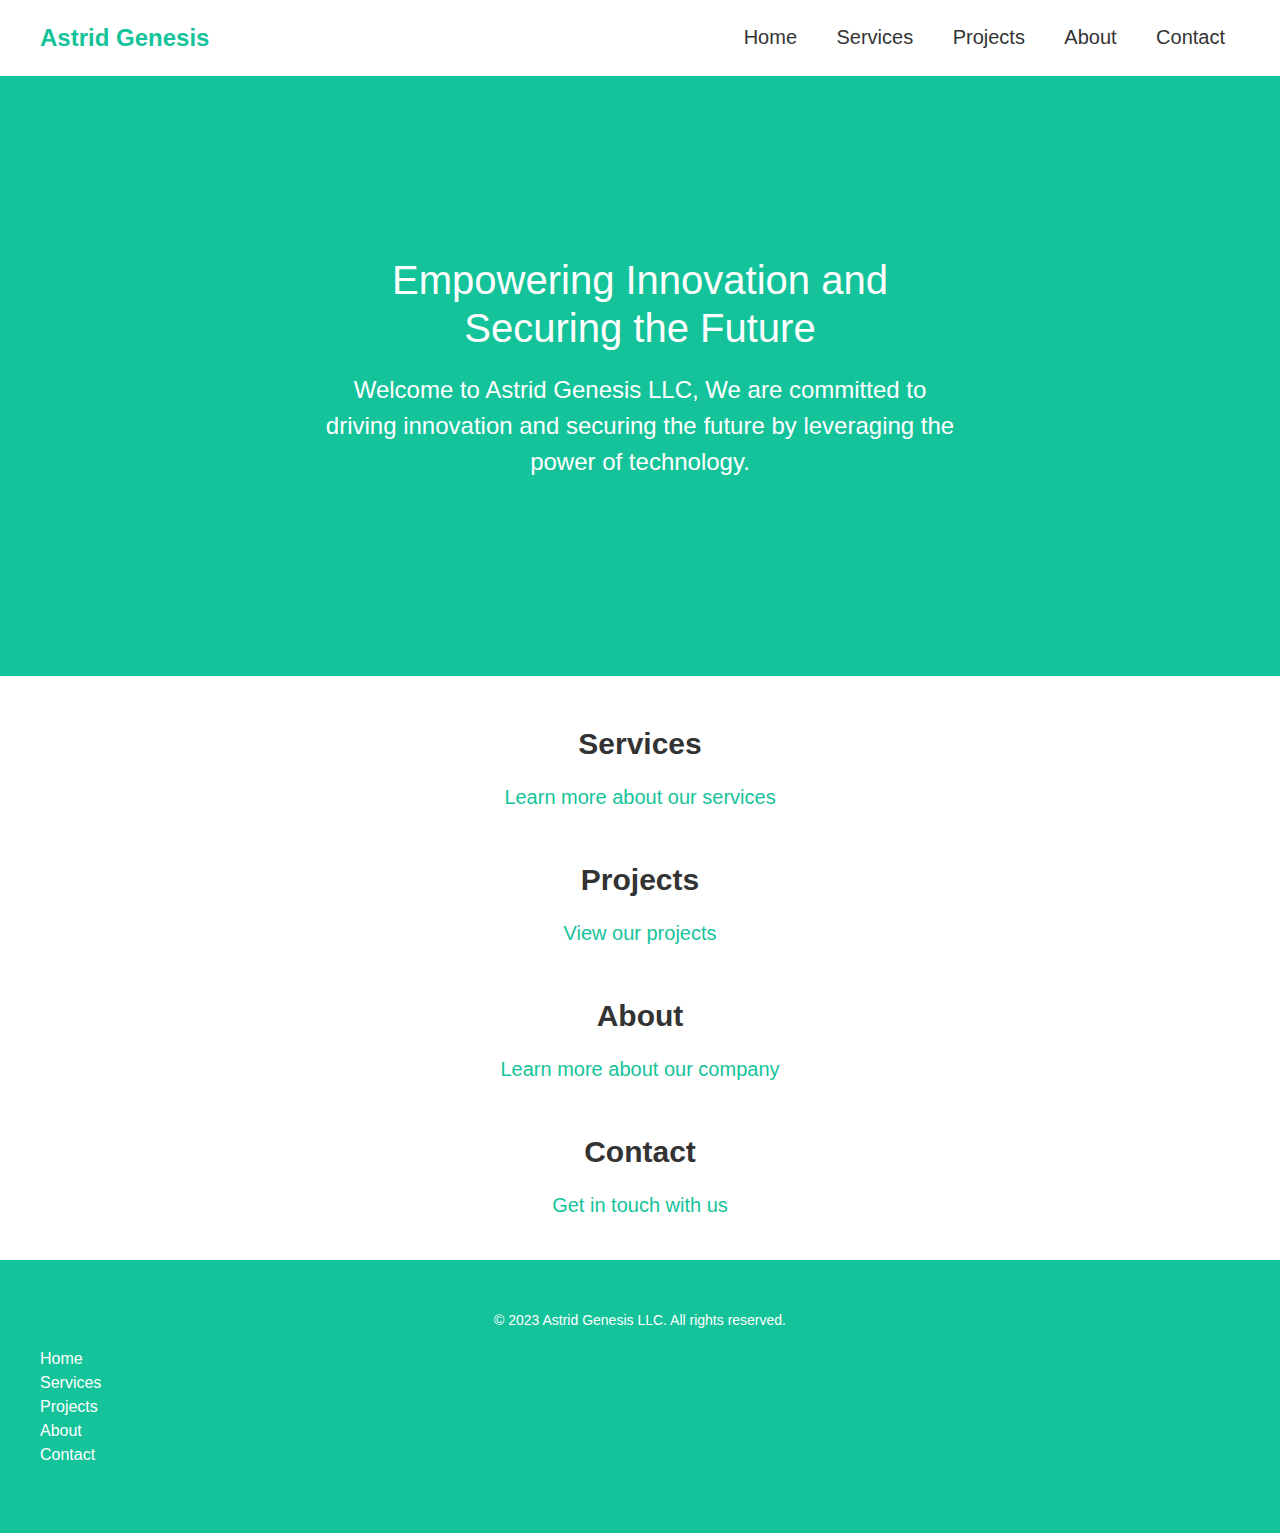
<file: index.html>
<!DOCTYPE html>
    <html lang="en">
    
    <head>
        <meta name="viewport" content="width=device-width, initial-scale=1">
        <meta charset="UTF-8">
        <meta name="viewport" content="width=device-width, initial-scale=1.0">
        <title>Astrid Genesis </title>
        <link href="https://stackpath.bootstrapcdn.com/bootstrap/4.3.1/css/bootstrap.min.css" rel="stylesheet">
        <link href="https://css.gg/app.css" rel="stylesheet">
        <link href="styles.css" rel="stylesheet">
    </head>

<body>
  

    <nav>
        <div class="nav-content">
            <div class="logo">Astrid Genesis</div>
            <ul>
                <li><a href="index.html"><i class="gg-home nav-icon"></i>Home</a></li>
                <li><a href="services.html"><i class="gg-tools nav-icon"></i>Services</a></li>
                <li><a href="projects.html"><i class="gg-file nav-icon"></i>Projects</a></li>
                <li><a href="about.html"><i class="gg-info nav-icon"></i>About</a></li>
                <li><a href="contact.html"><i class="gg-mail nav-icon"></i>Contact</a></li>
            </ul>
        </div>
    </nav>


    <div class="hero-section fadeIn">
        <div class="hero-content">
            <h2>Empowering Innovation and Securing the Future</h2>
            <p>Welcome to Astrid Genesis LLC, We are committed to driving innovation and securing the future by leveraging the power of technology.</p>
        </div>
    </div>

    <div class="container my-8">
        <div class="section">
            <h2 class="section-title">Services</h2>
            <div class="section-content slideUp">
                <a href="services.html">Learn more about our services <i class="gg-arrow-right"></i></a>
            </div>
        </div>

        <div class="section">
            <h2 class="section-title">Projects</h2>
            <div class="section-content slideUp">
                <a href="projects.html">View our projects <i class="gg-arrow-right"></i></a>
            </div>
        </div>

        <div class="section">
            <h2 class="section-title">About</h2>
            <div class="section-content slideUp">
                <a href="about.html">Learn more about our company <i class="gg-arrow-right"></i></a>
            </div>
        </div>

        <div class="section">
            <h2 class="section-title">Contact</h2>
            <div class="section-content slideUp">
                <a href="contact.html">Get in touch with us <i class="gg-arrow-right"></i></a>
            </div>
        </div>
    </div>

    <footer>
        <div class="footer-content">
            <p>&copy; 2023 Astrid Genesis LLC. All rights reserved.</p>
            <ul>
                <li><a href="index.html">Home</a></li>
                <li><a href="services.html">Services</a></li>
                <li><a href="projects.html">Projects</a></li>
                <li><a href="about.html">About</a></li>
                <li><a href="contact.html">Contact</a></li>
            </ul>
        </div>
    </footer>


    <script>
        // Animation for sections
        const sections = document.querySelectorAll('.section');
        const observer = new IntersectionObserver((entries, observer) => {
            entries.forEach(entry => {
                if (entry.isIntersecting) {
                    entry.target.classList.add('slideUp');
                }
            });
        }, { threshold: 0.2 });

        sections.forEach(section => {
            observer.observe(section);
        });
    </script>
</body>

</html>
</file>
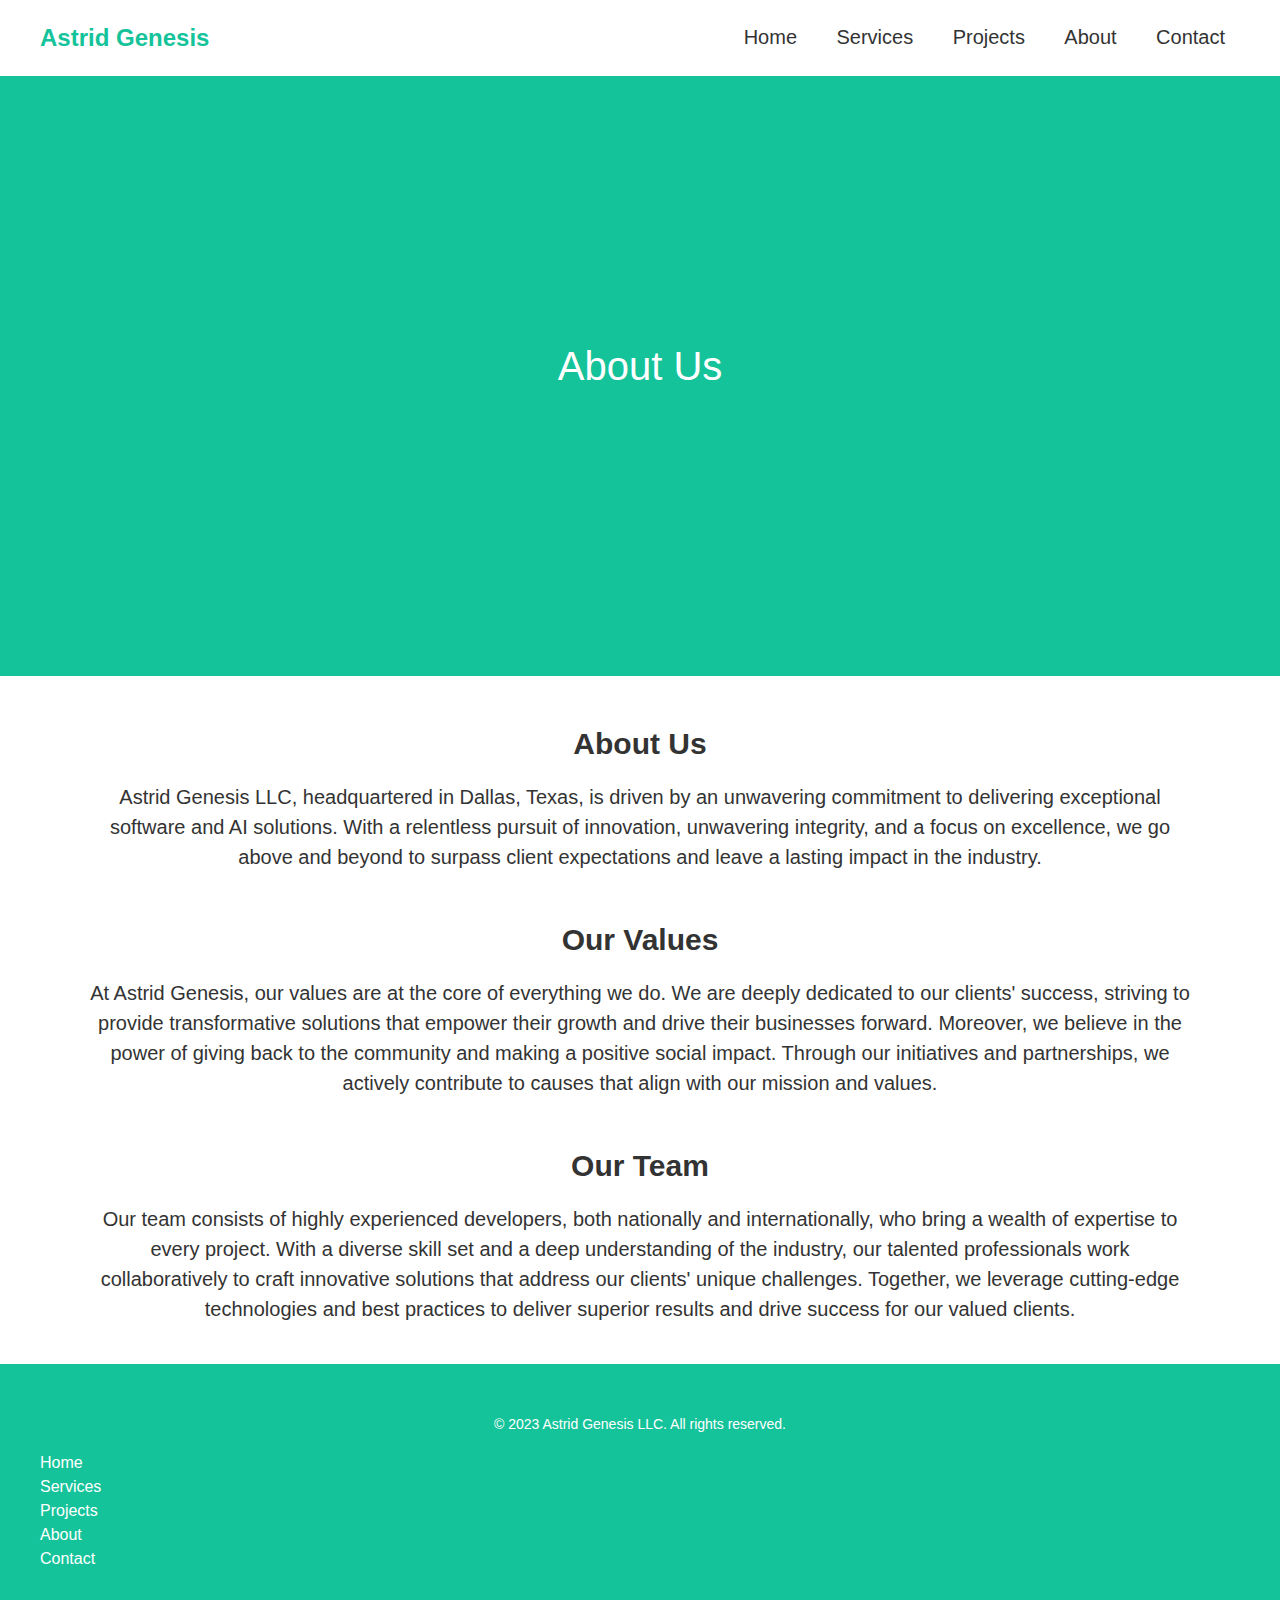
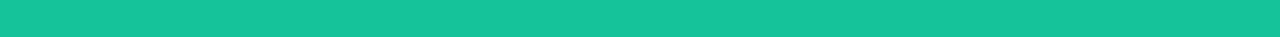
<file: about.html>
<!DOCTYPE html>
<html lang="en">

<head>
    <meta charset="UTF-8">
    <meta name="viewport" content="width=device-width, initial-scale=1.0">
    <meta name="viewport" content="width=device-width, initial-scale=1">
    <title>About | Astrid Genesis LLC</title>
    <link href="https://stackpath.bootstrapcdn.com/bootstrap/4.3.1/css/bootstrap.min.css" rel="stylesheet">
    <link href="https://css.gg/app.css" rel="stylesheet">
    <link href="styles.css" rel="stylesheet">
</head>

<body>
    <nav>
        <div class="nav-content">
            <div class="logo">Astrid Genesis</div>
            <ul>
                <li><a href="index.html"><i class="gg-home nav-icon"></i>Home</a></li>
                <li><a href="services.html"><i class="gg-tools nav-icon"></i>Services</a></li>
                <li><a href="projects.html"><i class="gg-file nav-icon"></i>Projects</a></li>
                <li><a href="about.html"><i class="gg-info nav-icon"></i>About</a></li>
                <li><a href="contact.html"><i class="gg-mail nav-icon"></i>Contact</a></li>
            </ul>
        </div>
    </nav>

    <div class="hero-section fadeIn">
        <div class="hero-content">
            <h2>About Us</h2>
            <p></p>
        </div>
    </div>

<div class="container my-8">
    <div class="section">
        <h2 class="section-title">About Us</h2>
        <div class="section-content slideUp">
            <p>Astrid Genesis LLC, headquartered in Dallas, Texas, is driven by an unwavering commitment to delivering exceptional software and AI solutions. With a relentless pursuit of innovation, unwavering integrity, and a focus on excellence, we go above and beyond to surpass client expectations and leave a lasting impact in the industry.</p>
        </div>
    </div>

    <div class="section">
        <h2 class="section-title">Our Values</h2>
        <div class="section-content slideUp">
            <p>At Astrid Genesis, our values are at the core of everything we do. We are deeply dedicated to our clients' success, striving to provide transformative solutions that empower their growth and drive their businesses forward. Moreover, we believe in the power of giving back to the community and making a positive social impact. Through our initiatives and partnerships, we actively contribute to causes that align with our mission and values.</p>
        </div>
    </div>

    <div class="section">
        <h2 class="section-title">Our Team</h2>
        <div class="section-content slideUp">
            <p>Our team consists of highly experienced developers, both nationally and internationally, who bring a wealth of expertise to every project. With a diverse skill set and a deep understanding of the industry, our talented professionals work collaboratively to craft innovative solutions that address our clients' unique challenges. Together, we leverage cutting-edge technologies and best practices to deliver superior results and drive success for our valued clients.</p>
        </div>
    </div>
    </div>

    <footer>
        <div class="footer-content">
            <p>&copy; 2023 Astrid Genesis LLC. All rights reserved.</p>
            <ul>
                <li><a href="index.html">Home</a></li>
                <li><a href="services.html">Services</a></li>
                <li><a href="projects.html">Projects</a></li>
                <li><a href="about.html">About</a></li>
                <li><a href="contact.html">Contact</a></li>
            </ul>
        </div>
    </footer>


    <script>
        // Animation for sections
        const sections = document.querySelectorAll('.section');
        const observer = new IntersectionObserver((entries, observer) => {
            entries.forEach(entry => {
                if (entry.isIntersecting) {
                    entry.target.classList.add('slideUp');
                }
            });
        }, { threshold: 0.2 });

        sections.forEach(section => {
            observer.observe(section);
        });
    </script>
</body>

</html>
</file>
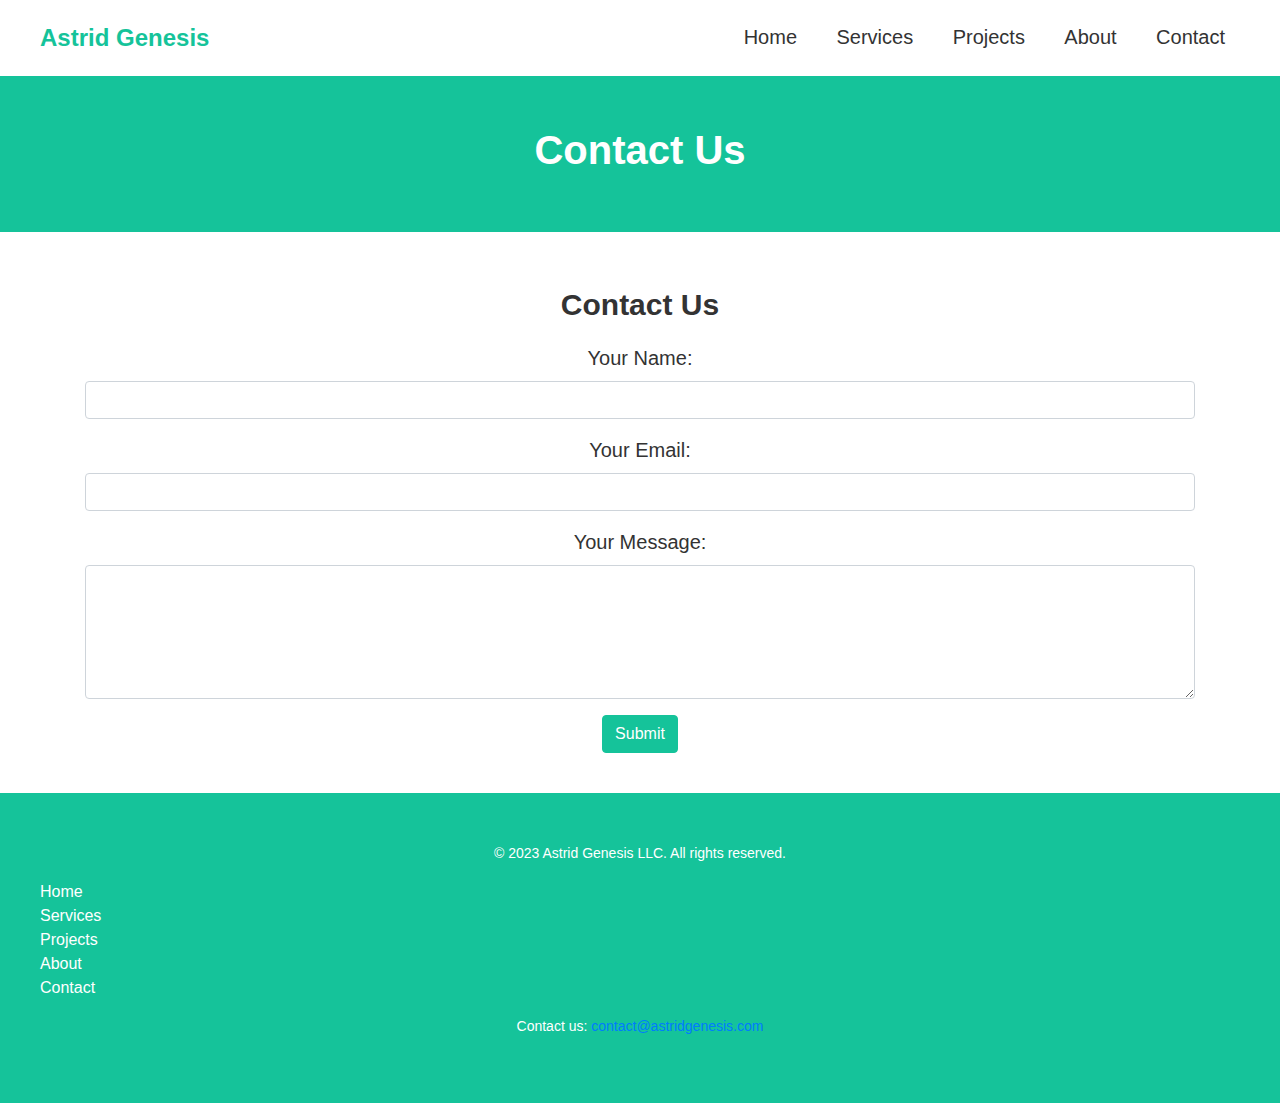
<file: contact.html>
<!DOCTYPE html>
<html lang="en">

<head>
    <meta charset="UTF-8">
    <meta name="viewport" content="width=device-width, initial-scale=1.0">
    <meta name="viewport" content="width=device-width, initial-scale=1">
    <title>Contact</title>
    <link href="https://stackpath.bootstrapcdn.com/bootstrap/4.3.1/css/bootstrap.min.css" rel="stylesheet">
    <link href="https://css.gg/app.css" rel="stylesheet">
    <link href="styles.css" rel="stylesheet">
</head>

<body>


    <nav>
        <div class="nav-content">
            <div class="logo">Astrid Genesis</div>
            <ul>
                <li><a href="index.html"><i class="gg-home nav-icon"></i>Home</a></li>
                <li><a href="services.html"><i class="gg-tools nav-icon"></i>Services</a></li>
                <li><a href="projects.html"><i class="gg-file nav-icon"></i>Projects</a></li>
                <li><a href="about.html"><i class="gg-info nav-icon"></i>About</a></li>
                <li><a href="contact.html"><i class="gg-mail nav-icon"></i>Contact</a></li>
            </ul>
        </div>
    </nav>
    <header>
        <h1>Contact Us</h1>
    </header>

    <div class="container my-8">
        <div class="section">
            <h2 class="section-title">Contact Us</h2>
            <div class="section-content slideUp">
                <form action="submit_form.php" method="post">
                    <div class="form-group">
                        <label for="name">Your Name:</label>
                        <input type="text" id="name" name="name" class="form-control" required>
                    </div>
                    <div class="form-group">
                        <label for="email">Your Email:</label>
                        <input type="email" id="email" name="email" class="form-control" required>
                    </div>
                    <div class="form-group">
                        <label for="message">Your Message:</label>
                        <textarea id="message" name="message" class="form-control" rows="5" required></textarea>
                    </div>
                    <div class="form-group">
                        <button type="submit" class="btn btn-primary">Submit</button>
                    </div>
                </form>
            </div>
        </div>
    </div>

    <footer>
        <div class="footer-content">
            <p>&copy; 2023 Astrid Genesis LLC. All rights reserved.</p>
            <ul>
                <li><a href="index.html">Home</a></li>
                <li><a href="services.html">Services</a></li>
                <li><a href="projects.html">Projects</a></li>
                <li><a href="about.html">About</a></li>
                <li><a href="contact.html">Contact</a></li>
            </ul>
        </div>
        <div class="contact-info">
            <p>Contact us: <a href="mailto:info@astridgenesis.com">contact@astridgenesis.com</a></p>
        </div>
        </div>
    </footer>


</body>

</html>
</file>
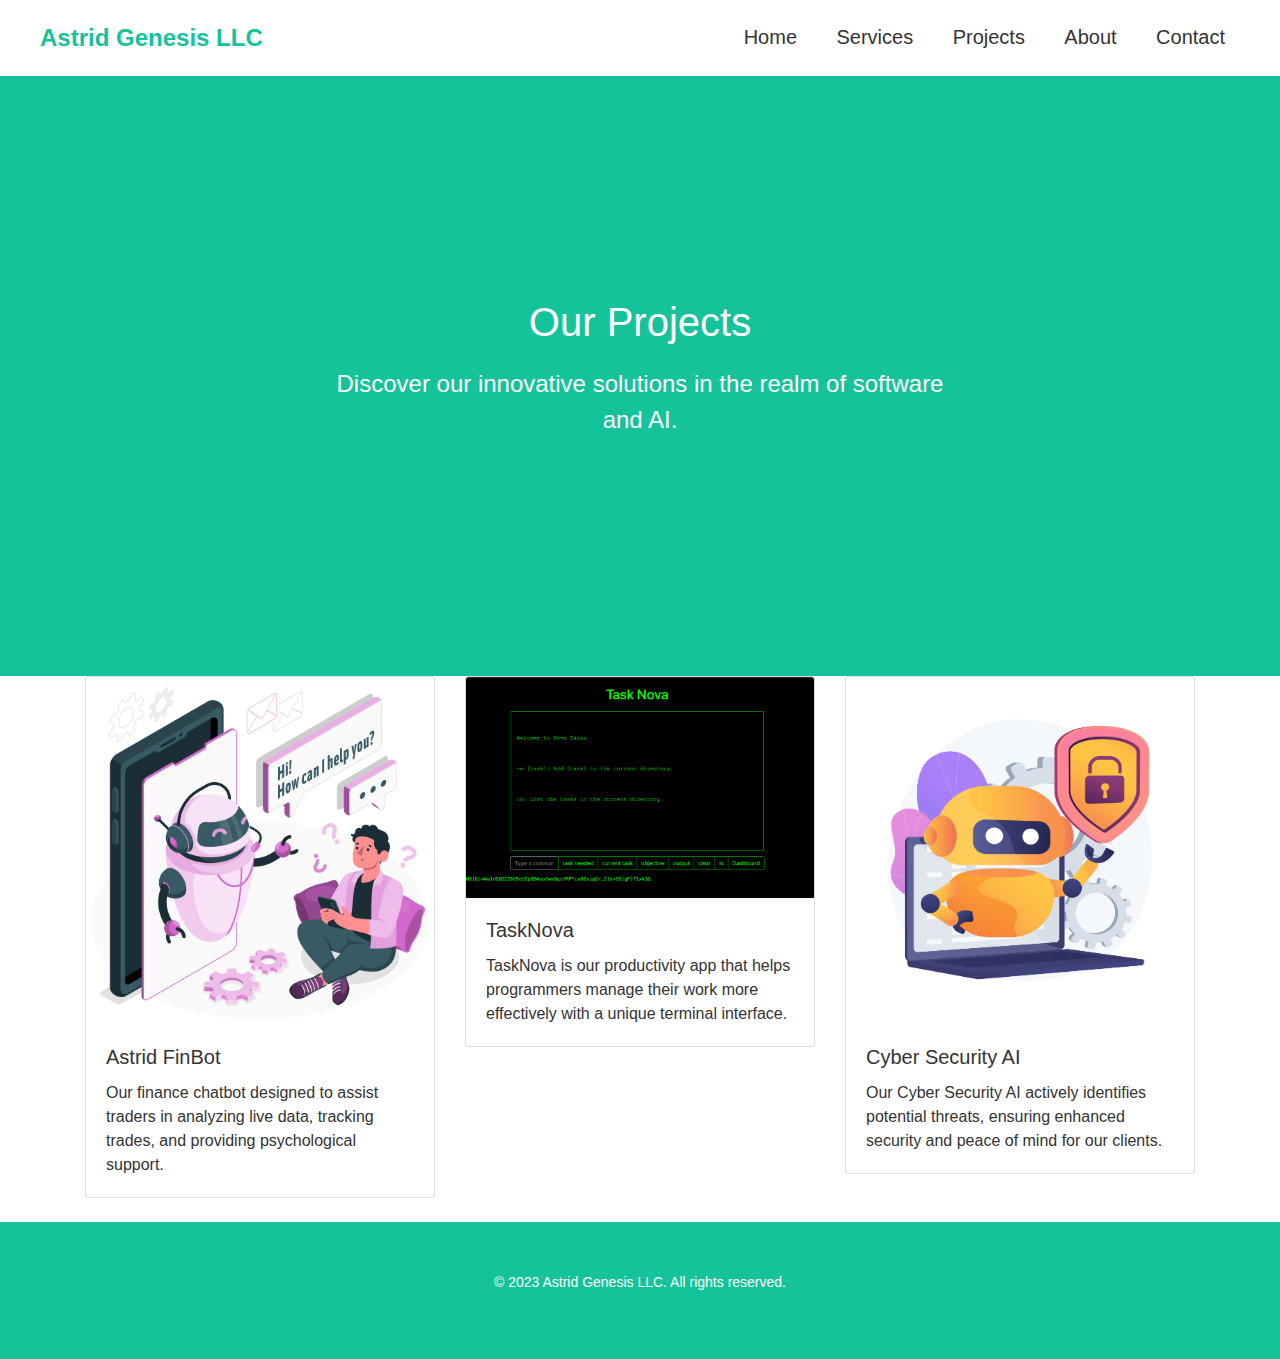
<file: projects.html>
<!DOCTYPE html>
<html lang="en">

<head>
    <meta charset="UTF-8">
    <meta name="viewport" content="width=device-width, initial-scale=1.0">
    <title>Projects | Astrid Genesis LLC</title>
    <link href="https://stackpath.bootstrapcdn.com/bootstrap/4.3.1/css/bootstrap.min.css" rel="stylesheet">
    <link href="https://css.gg/app.css" rel="stylesheet">
    <link href="styles.css" rel="stylesheet">
</head>

<body>
    <nav>
        <div class="nav-content">
            <div class="logo">Astrid Genesis LLC</div>
            <ul>
                <li><a href="index.html"></i>Home</a></li>
                <li><a href="services.html"><i class="gg-tools nav-icon"></i>Services</a></li>
                <li><a href="projects.html"><i class="gg-file nav-icon"></i>Projects</a></li>
                <li><a href="about.html"><i class="gg-info nav-icon"></i>About</a></li>
                <li><a href="contact.html"><i class="gg-mail nav-icon"></i>Contact</a></li>
            </ul>
        </div>
    </nav>

    <div class="hero-section fadeIn">
        <div class="hero-content">
            <h2>Our Projects</h2>
            <p>Discover our innovative solutions in the realm of software and AI.</p>
        </div>
    </div>

    <div class="container my-8">
        <div class="row">
            <div class="col-md-6 col-lg-4 mb-4">
                <div class="card slideUp">
                    <img src="/images/5162744.jpg" alt="Astrid AI" class="card-img-top">
                    <div class="card-body">
                        <h5 class="card-title">Astrid FinBot</h5>
                        <p class="card-text">Our finance chatbot designed to assist traders in analyzing live data, tracking trades, and providing psychological support.</p>
                    </div>
                </div>
            </div>

            <div class="col-md-6 col-lg-4 mb-4"> 
                <div class="card slideUp">
                    <img src="/images/screen.png" alt="TaskNova" class="card-img-top">
                    <div class="card-body">
                        <h5 class="card-title">TaskNova</h5>
                        <p class="card-text">TaskNova is our productivity app that helps programmers manage their work more effectively with a unique terminal interface.</p>
                    </div>
                </div>
            </div>

            <div class="col-md-6 col-lg-4 mb-4">
                <div class="card slideUp">
                    <img src="/images/Wavy_Tech-24_Single-05.jpg" alt="Cyber Security AI" class="card-img-top">
                    <div class="card-body">
                        <h5 class="card-title">Cyber Security AI</h5>
                        <p class="card-text">Our Cyber Security AI actively identifies potential threats, ensuring enhanced security and peace of mind for our clients.</p>
                    </div>
                </div>
            </div>
        </div>
    </div>

    <footer>
        <p>&copy; 2023 Astrid Genesis LLC. All rights reserved.</p>
    </footer>

    <script>
        // Animation for cards
        const cards = document.querySelectorAll('.card');
        const observer = new IntersectionObserver((entries, observer) => {
            entries.forEach(entry => {
                if (entry.isIntersecting) {
                    entry.target.classList.add('slideUp');
                }
            });
        }, { threshold: 0.2 });

        cards.forEach(card => {
            observer.observe(card);
        });
    </script>
</body>

</html>
</file>
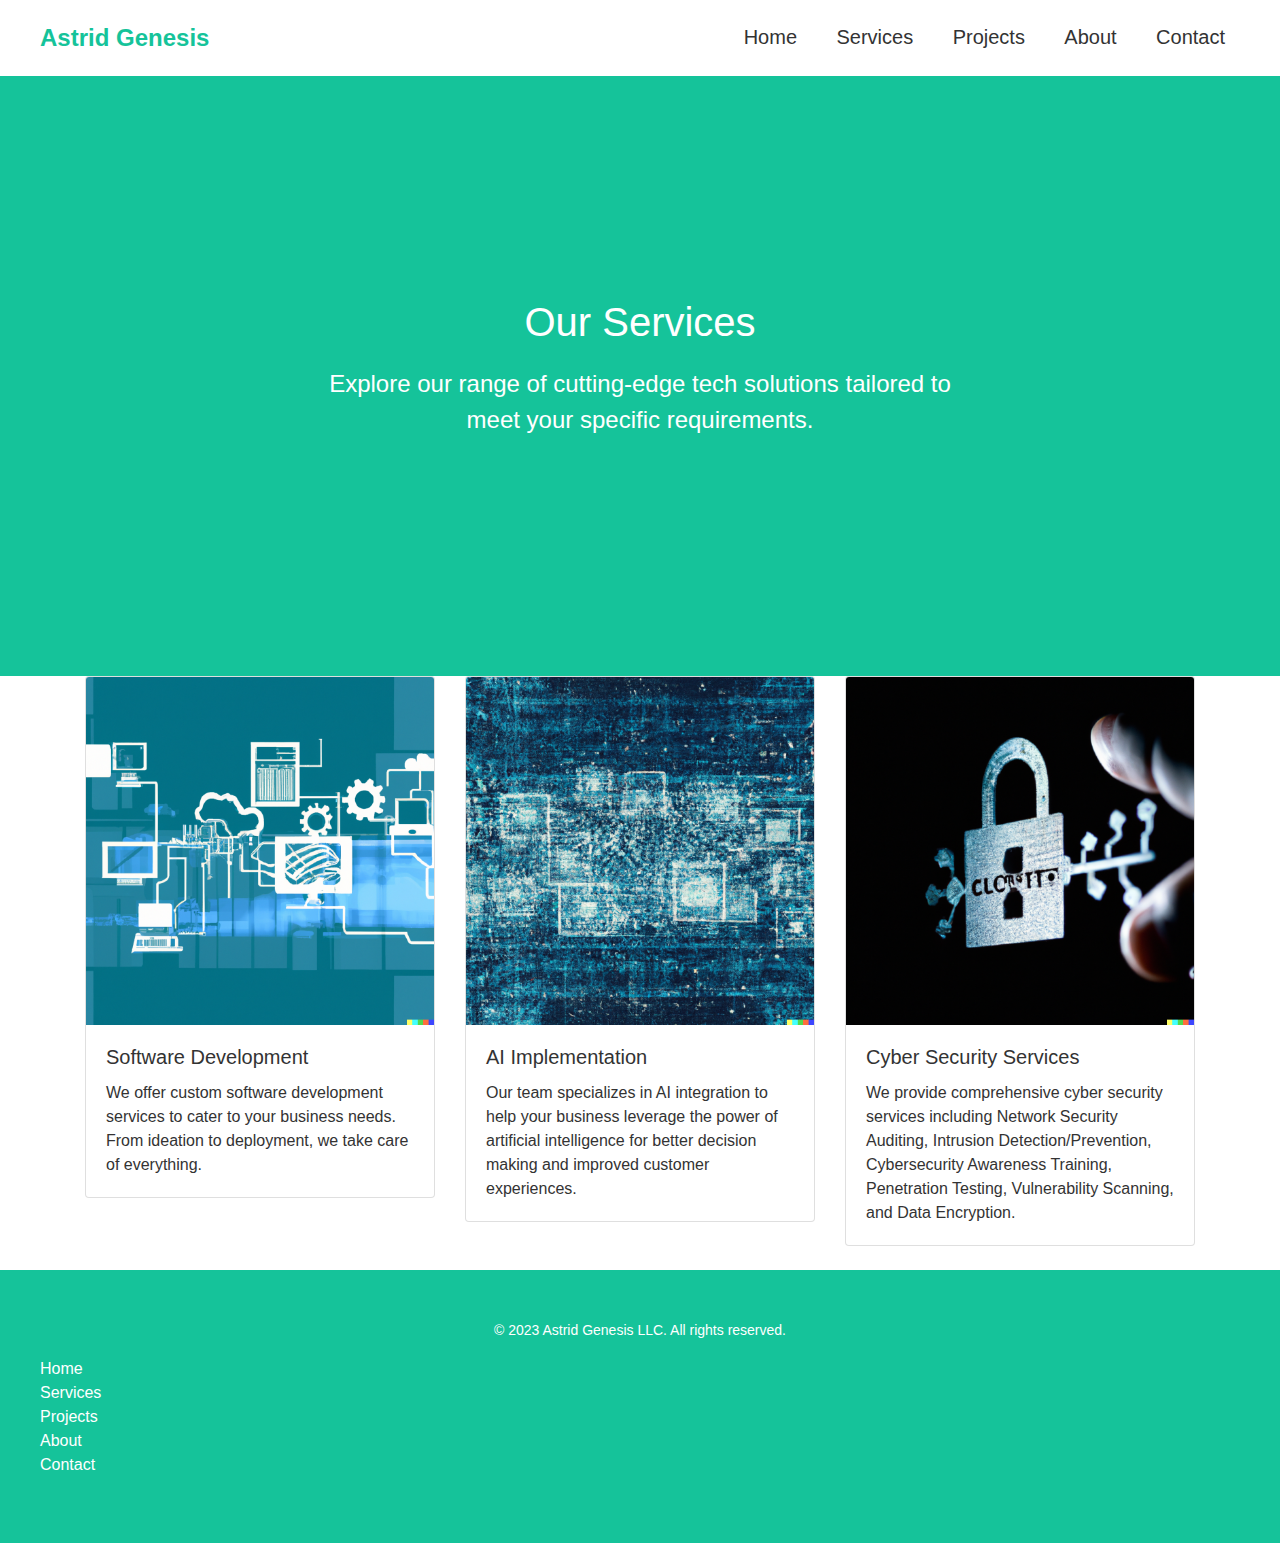
<file: services.html>
<!DOCTYPE html>
<html lang="en">

<head>
    <meta charset="UTF-8">
    <meta name="viewport" content="width=device-width, initial-scale=1.0">
    <meta name="viewport" content="width=device-width, initial-scale=1">
    <title>About | Astrid Genesis LLC</title>
    <title>Services | Astrid Genesis LLC</title>
    <link href="https://stackpath.bootstrapcdn.com/bootstrap/4.3.1/css/bootstrap.min.css" rel="stylesheet">
    <link href="https://css.gg/app.css" rel="stylesheet">
    <link href="styles.css" rel="stylesheet">
</head>

<body>
    <nav>
        <div class="nav-content">
            <div class="logo">Astrid Genesis</div>
            <ul>
                <li><a href="#"><i class="gg-home nav-icon"></i>Home</a></li>
                <li><a href="services.html"><i class="gg-tools nav-icon"></i>Services</a></li>
                <li><a href="projects.html"><i class="gg-file nav-icon"></i>Projects</a></li>
                <li><a href="about.html"><i class="gg-info nav-icon"></i>About</a></li>
                <li><a href="contact.html"><i class="gg-mail nav-icon"></i>Contact</a></li>
            </ul>
        </div>
    </nav>

    <div class="hero-section fadeIn">
        <div class="hero-content">
            <h2>Our Services</h2>
            <p>Explore our range of cutting-edge tech solutions tailored to meet your specific requirements.</p>
        </div>
    </div>

    <div class="container my-8">
        <div class="row">
            <div class="col-md-6 col-lg-4 mb-4">
                <div class="card slideUp">
                    <img src="/images/DALL·E 2023-05-26 02.14.48 -  _Find a captivating image for our website that represents software development. It should convey coding, problem-solving, and creativity, showcasing .png" alt="Software Development" class="card-img-top"> <!-- add this line -->
                    <div class="card-body">
                        <h5 class="card-title">Software Development</h5>
                        <p class="card-text">We offer custom software development services to cater to your business needs. From ideation to deployment, we take care of everything.</p>
                    </div>
                </div>
            </div>
    
            <div class="col-md-6 col-lg-4 mb-4">
                <div class="card slideUp">
                    <img src="/images/DALL·E 2023-05-26 02.08.59 - _Find a captivating image representing AI implementation. It should capture the essence of AI technology, appeal to visitors, and showcase our experti.png" alt="AI Implementation" class="card-img-top"> <!-- add this line -->
                    <div class="card-body">
                        <h5 class="card-title">AI Implementation</h5>
                        <p class="card-text">Our team specializes in AI integration to help your business leverage the power of artificial intelligence for better decision making and improved customer experiences.</p>
                    </div>
                </div>
            </div>
    
            <div class="col-md-6 col-lg-4 mb-4">
                <div class="card slideUp">
                    <img src="/images/DALL·E 2023-05-26 02.06.45 - _Find a captivating cybersecurity image for our website that conveys security, technology, and innovation. Choose an image that reflects our commitmen.png" alt="Cyber Security Services" class="card-img-top"> <!-- add this line -->
                    <div class="card-body">
                        <h5 class="card-title">Cyber Security Services</h5>
                        <p class="card-text">We provide comprehensive cyber security services including Network Security Auditing, Intrusion Detection/Prevention, Cybersecurity Awareness Training, Penetration Testing, Vulnerability Scanning, and Data Encryption.</p>
                    </div>
                </div>
            </div>
        </div>
    </div>

    <footer>
        <div class="footer-content">
            <p>&copy; 2023 Astrid Genesis LLC. All rights reserved.</p>
            <ul>
                <li><a href="index.html">Home</a></li>
                <li><a href="services.html">Services</a></li>
                <li><a href="projects.html">Projects</a></li>
                <li><a href="about.html">About</a></li>
                <li><a href="contact.html">Contact</a></li>
            </ul>
        </div>
    </footer>

    <script>
        // Animation for cards
        const cards = document.querySelectorAll('.card');
        const observer = new IntersectionObserver((entries, observer) => {
            entries.forEach(entry => {
                if (entry.isIntersecting) {
                    entry.target.classList.add('slideUp');
                }
            });
        }, { threshold: 0.2 });

        cards.forEach(card => {
            observer.observe(card);
        });
    </script>
</body>

</html>
</file>
<file: styles.css>
/* Custom Styles */
body {
    font-family: 'Helvetica Neue', sans-serif;
    color: #333;
    background-color: #fff;
}

header {
    background-color: #15C39A;
    padding: 50px 0;
    color: #fff;
    border-bottom: 5px solid #fff;
}

header h1 {
    font-size: 40px;
    font-weight: 700;
    text-align: center;
}

nav {
    background-color: #fff;
    box-shadow: 0px 2px 15px rgba(0,0,0,0.1);
    padding: 20px 0;
}

nav .nav-content {
    display: flex;
    justify-content: space-between;
    align-items: center;
    max-width: 1200px;
    margin: 0 auto;
}

nav .logo {
    font-size: 24px;
    font-weight: 700;
    color: #15C39A;
}

nav ul {
    list-style-type: none;
    padding: 0;
    text-align: center;
    margin-bottom: 0;
}

nav ul li {
    display: inline;
    margin: 0 15px;
}

nav ul li a {
    color: #333;
    text-decoration: none;
    font-weight: 500;
    font-size: 20px;
    transition: color 0.3s ease-in-out;
}

nav ul li a:hover {
    color: #15C39A;
}

.hero-section {
    background-color: #15C39A;
    height: 600px;
    display: flex;
    justify-content: center;
    align-items: center;
}

.hero-content {
    text-align: center;
    color: #fff;
    width: 50%;
}

.hero-content h2 {
    font-size: 40px;
    font-weight: 500;
    margin-bottom: 20px;
}

.hero-content p {
    font-size: 24px;
}

.section-title {
    font-size: 30px;
    font-weight: 600;
    margin: 50px 0 20px;
    text-align: center;
}

.section-content {
    text-align: center;
    font-size: 20px;
    margin-bottom: 40px;
}

.section-content a {
    color: #15C39A;
}

.section-content a:hover {
    color: #0e7552;
    text-decoration: none;
}

footer {
    background-color: #15C39A;
    padding: 50px 0;
    color: #fff;
}

footer p {
    text-align: center;
    font-size: 14px;
}

/* Animations */
@keyframes fadeIn {
    from {
        opacity: 0;
    }
    to {
        opacity: 1;
    }
}

.fadeIn {
    animation-name: fadeIn;
    animation-duration: 1s;
    animation-fill-mode: forwards;
}

@keyframes slideUp {
    from {
        transform: translateY(50px);
        opacity: 0;
    }
    to {
        transform: translateY(0);
        opacity: 1;
    }
}

.slideUp {
    animation-name: slideUp;
    animation-duration: 1s;
    animation-fill-mode: forwards;
}

/* CSS.gg Icons */
.nav-icon {
    vertical-align: middle;
    margin-right: 5px;
}

.btn.btn-primary {
    background-color: #15C39A;
    color: #fff;
    border-color: #15C39A;
  }
  
  .btn.btn-primary:hover {
    background-color: #0e7552;
    border-color: #0e7552;
  }
  
  ul {
    list-style-type: none;
}

li {
    list-style-type: none;
}

footer ul li a {
    color: #fff;
}
</file>
